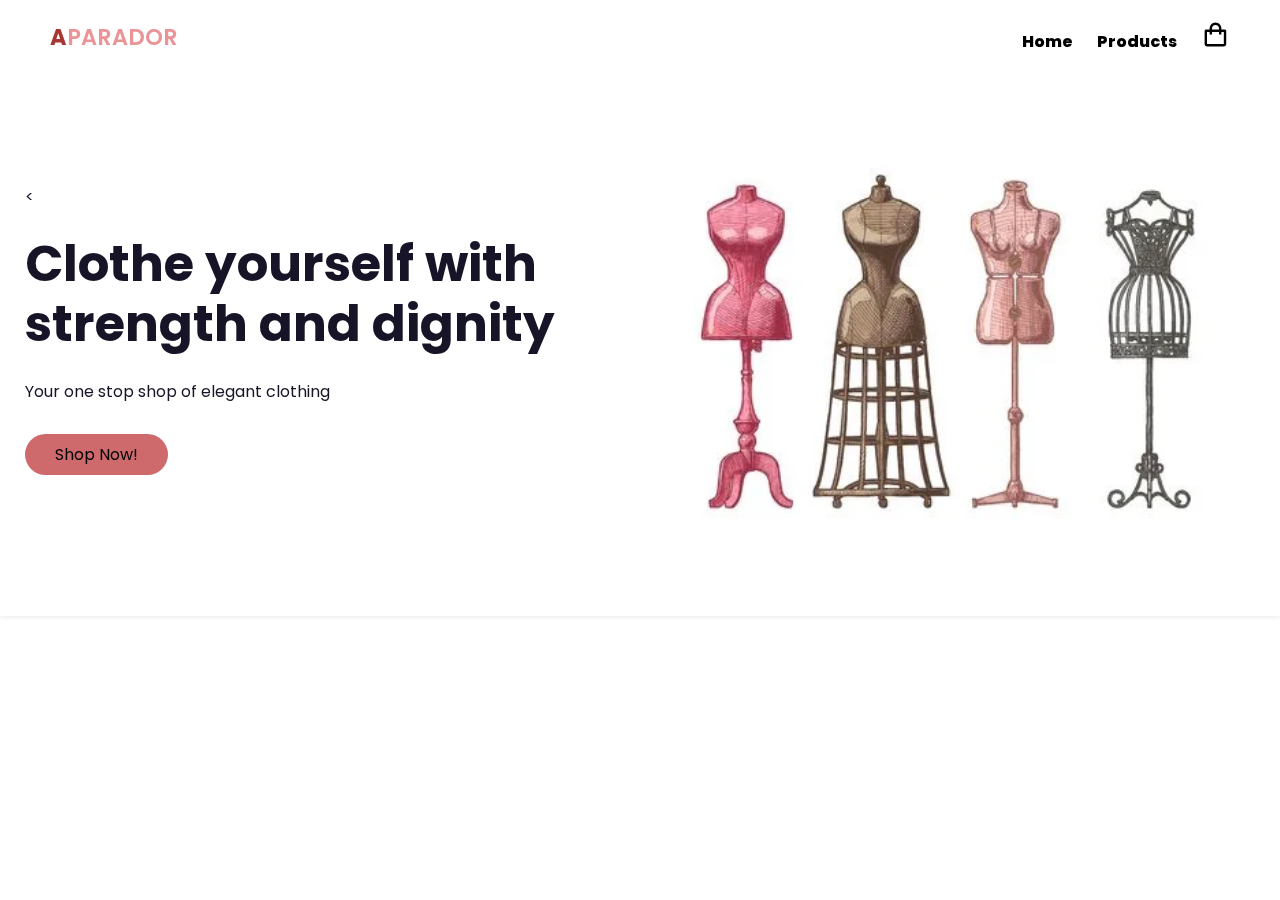
<file: index.html>
<!DOCTYPE html>
<html lang="en">

<head>
    <meta charset="UTF-8">
    <meta http-equiv="X-UA-Compatible" content="IE=edge">
    <meta name="viewport" content="width=device-width, initial-scale=1.0">
    <title>DRESSES | SHOP-</title>

    <!-- box icons  -->
    <link href='https://unpkg.com/boxicons@2.1.2/css/boxicons.min.css' rel='stylesheet'>
    <!-- styles  -->
    <link rel="stylesheet" href="assets/css/style.css">
</head>

<body>
    <!-- HEADER  -->
    <header>
        <!-- NAV  -->
        <div class="container">
				<div class="nav container">
					<a href="index.html" class="logo"><span>A</span>PARADOR</a> 
					<div class="navbar">
						<ul>
							<li><a href="index.html">Home</a></li>
							<li><a href="products.html">Products</a></li>
						</ul>
						<!-- CART ICON  -->
						<a href="products.html"><i class='bx bx-shopping-bag' id="cart-icon"></i></a>
					</div>
				</div>
				
				<div class="row">
					<div class="col-2">
						<<h1>Clothe yourself with <br> strength and dignity</h1> 
						<p> Your one stop shop of elegant clothing </p>
						
						<a href="products.html"class="btn"> Shop Now!</a> 
				
					</div>
					
					<div class="col-2">
						<img src="assets/img/bg1.webp">
					</div>
        </div>
    </header>

    <!-- link js  -->
    <script src="assets/js/main.js"></script>
</body>

</html>
</file>
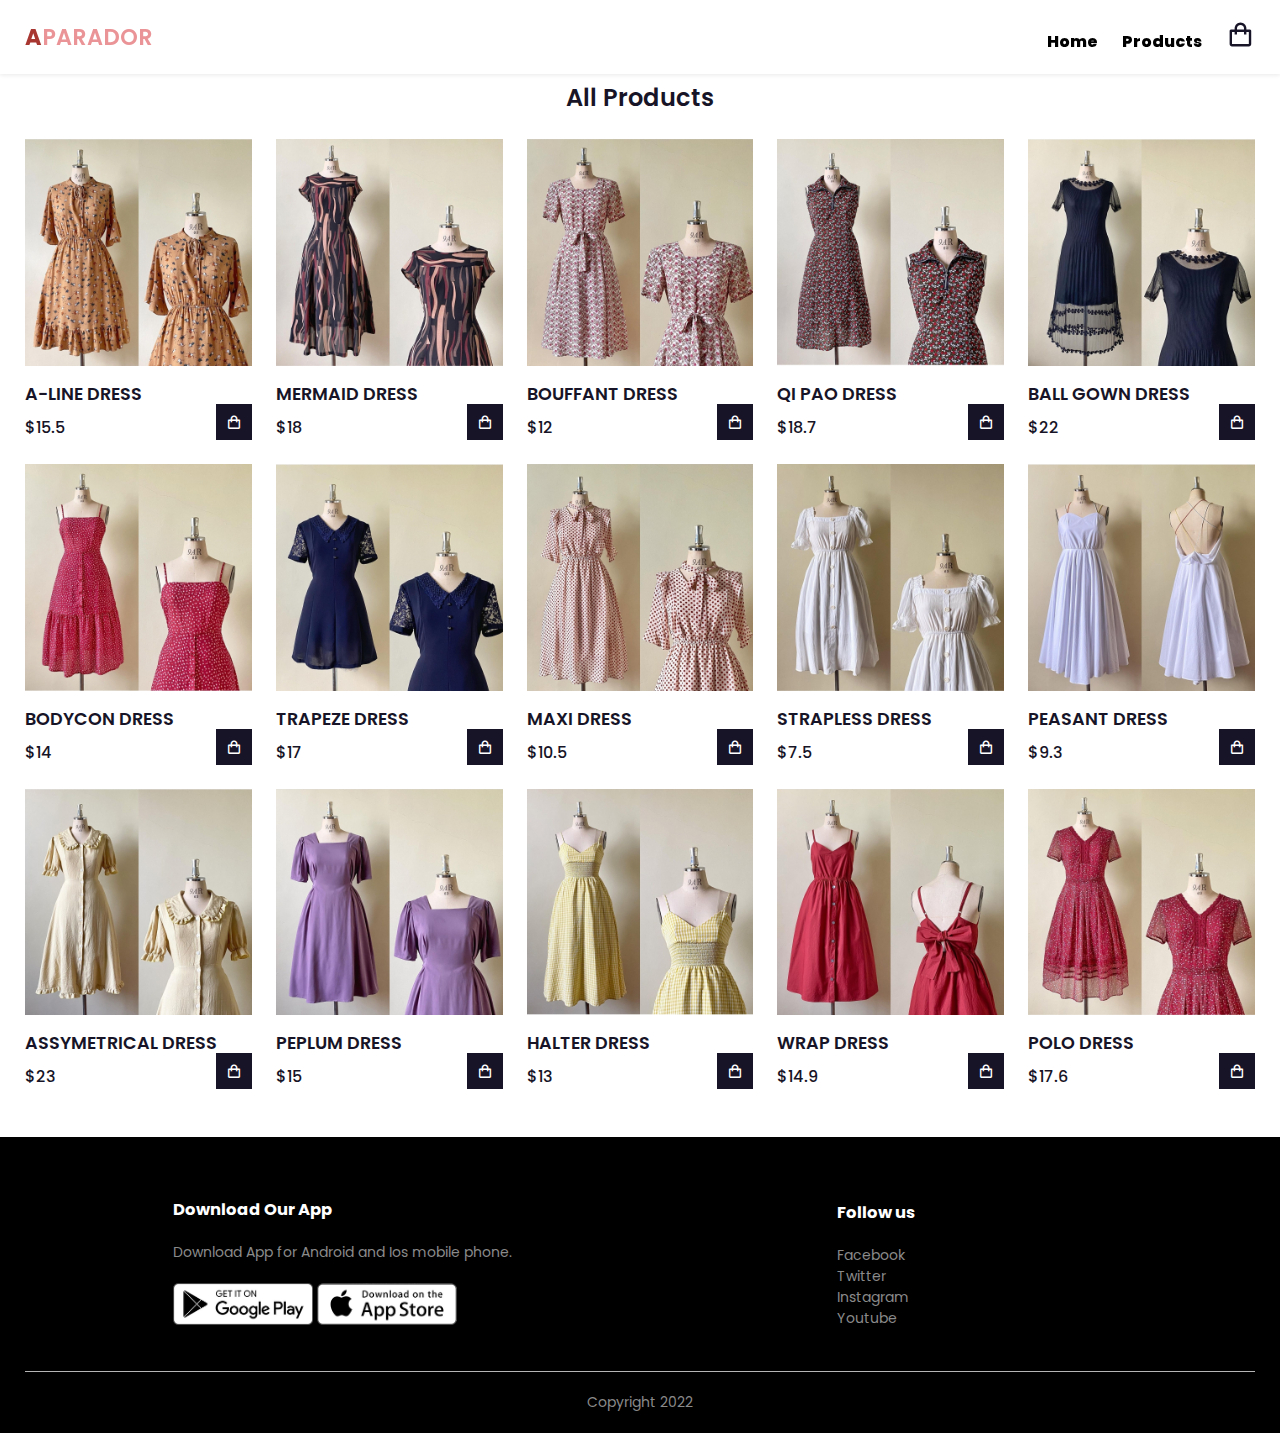
<file: products.html>
<!DOCTYPE html>
<html lang="en">

<head>
    <meta charset="UTF-8">
    <meta http-equiv="X-UA-Compatible" content="IE=edge">
    <meta name="viewport" content="width=device-width, initial-scale=1.0">
    <title>DRESSES | SHOP-</title>

    <!-- box icons  -->
    <link href='https://unpkg.com/boxicons@2.1.2/css/boxicons.min.css' rel='stylesheet'>
    <!-- styles  -->
    <link rel="stylesheet" href="assets/css/style.css">
</head>

<body>
    <!-- HEADER  -->
    <header>
        <!-- NAV  -->
        <div class="nav container">
            <a href="index.html" class="logo"><span>A</span>PARADOR</a>
			
			<div class="navbar">
			<ul>
				<li><a href="index.html">Home</a></li>
				<li><a href="products.html">Products</a></li>
			</ul>
            <!-- CART ICON  -->
            <i class='bx bx-shopping-bag' id="cart-icon"></i>
			</div>
            <!-- CART  -->
            <div class="cart">
                <h2 class="cart-title">Shopping Cart</h2>

                <!-- CONTENT  -->
                <div class="cart-content">


                </div>

                <!-- TOTAL   -->
                <div class="total">
                    <div class="total-title">Total</div>
                    <div class="total-price">$0</div>
                </div>
                <!-- BUY BUTTON  -->
                <button type="button" class="btn-buy">Place Order</button>
                <!-- CART CLOSE  -->
                <i class='bx bx-x' id="cart-close"></i>
            </div>
        </div>
    </header>


    <!-- SHOP SECTION  -->
    <section class="shop container">
        <h2 class="section-title">All Products</h2>

        <!-- CONTENT  -->
        <div class="shop-content">
            <!-- BOX 1 -->
            <div class="product-box">
                <img src="assets/img/product1.jpg" alt="" class="product-img">
                <h2 class="product-title">A-line Dress</h2>
                <span class="product-price">$15.5</span>
                <i class='bx bx-shopping-bag add-cart'></i>
            </div>
            <!-- BOX 2 -->
            <div class="product-box">
                <img src="assets/img/product2.jpg" alt="" class="product-img">
                <h2 class="product-title">Mermaid Dress</h2>
                <span class="product-price">$18</span>
                <i class='bx bx-shopping-bag add-cart'></i>
            </div>
            <!-- BOX 3 -->
            <div class="product-box">
                <img src="assets/img/product3.jpg" alt="" class="product-img">
                <h2 class="product-title">Bouffant Dress</h2>
                <span class="product-price">$12</span>
                <i class='bx bx-shopping-bag add-cart'></i>
            </div>
            <!-- BOX 4 -->
            <div class="product-box">
                <img src="assets/img/product4.jpg" alt="" class="product-img">
                <h2 class="product-title">Qi Pao Dress</h2>
                <span class="product-price">$18.7</span>
                <i class='bx bx-shopping-bag add-cart'></i>
            </div>
            <!-- BOX 5 -->
            <div class="product-box">
                <img src="assets/img/product5.jpg" alt="" class="product-img">
                <h2 class="product-title">Ball Gown Dress</h2>
                <span class="product-price">$22</span>
                <i class='bx bx-shopping-bag add-cart'></i>
            </div>
            <!-- BOX 6 -->
            <div class="product-box">
                <img src="assets/img/product6.jpg" alt="" class="product-img">
                <h2 class="product-title">Bodycon Dress</h2>
                <span class="product-price">$14</span>
                <i class='bx bx-shopping-bag add-cart'></i>
            </div>
            <!-- BOX 7 -->
            <div class="product-box">
                <img src="assets/img/product7.jpg" alt="" class="product-img">
                <h2 class="product-title">Trapeze Dress</h2>
                <span class="product-price">$17</span>
                <i class='bx bx-shopping-bag add-cart'></i>
            </div>
            <!-- BOX 8 -->
            <div class="product-box">
                <img src="assets/img/product8.jpg" alt="" class="product-img">
                <h2 class="product-title">Maxi Dress</h2>
                <span class="product-price">$10.5</span>
                <i class='bx bx-shopping-bag add-cart'></i>
            </div>
			
			<!-- BOX 9 -->
            <div class="product-box">
                <img src="assets/img/product9.jpg" alt="" class="product-img">
                <h2 class="product-title">Strapless Dress</h2>
                <span class="product-price">$7.5</span>
                <i class='bx bx-shopping-bag add-cart'></i>
            </div>
            <!-- BOX 10 -->
            <div class="product-box">
                <img src="assets/img/product10.jpg" alt="" class="product-img">
                <h2 class="product-title">Peasant Dress</h2>
                <span class="product-price">$9.3</span>
                <i class='bx bx-shopping-bag add-cart'></i>
            </div>
            <!-- BOX 11 -->
            <div class="product-box">
                <img src="assets/img/product11.jpg" alt="" class="product-img">
                <h2 class="product-title">Assymetrical Dress</h2>
                <span class="product-price">$23</span>
                <i class='bx bx-shopping-bag add-cart'></i>
            </div>
            <!-- BOX 12 -->
            <div class="product-box">
                <img src="assets/img/product12.jpg" alt="" class="product-img">
                <h2 class="product-title">Peplum Dress</h2>
                <span class="product-price">$15</span>
                <i class='bx bx-shopping-bag add-cart'></i>
            </div>
            <!-- BOX 13 -->
            <div class="product-box">
                <img src="assets/img/product13.jpg" alt="" class="product-img">
                <h2 class="product-title">Halter Dress</h2>
                <span class="product-price">$13</span>
                <i class='bx bx-shopping-bag add-cart'></i>
            </div>
            <!-- BOX 14 -->
            <div class="product-box">
                <img src="assets/img/product14.jpg" alt="" class="product-img">
                <h2 class="product-title">Wrap Dress</h2>
                <span class="product-price">$14.9</span>
                <i class='bx bx-shopping-bag add-cart'></i>
            </div>
            <!-- BOX 15 -->
            <div class="product-box">
                <img src="assets/img/product15.jpg" alt="" class="product-img">
                <h2 class="product-title">Polo Dress</h2>
                <span class="product-price">$17.6</span>
                <i class='bx bx-shopping-bag add-cart'></i>
            </div>
           
        </div>
    </section>
 <!---------- Footer ----------->	

	<div class="footer">
		<div class="container">
			<div class="row">
				<div class="footer-col-1">
					<h3>Download Our App</h3> 
					<p> Download App for Android and Ios mobile phone.</p>
					<div class="app-logo">
						<img src="assets/img/play-store.png">
						<img src="assets/img/app-store.png">
					</div>
					
				</div> 
				
				<div class="footer-col-2">
					<h3>Follow us</h3>
					<ul>
						<li> Facebook</li>
						<li> Twitter</li>
						<li> Instagram</li>
						<li> Youtube</li>
					</ul>
				</div> 
			</div>
			<hr>
			<p class="copyright">Copyright 2022</p>
		</div>
	</div>
	
    <!-- link js  -->
    <script src="assets/js/main.js"></script>
</body>

</html>
</file>
<file: assets/css/style.css>
/* Google Fonts  */
@import url('https://fonts.googleapis.com/css2?family=Poppins:wght@400;500;600;700&display=swap');

/* Globals  */
*{
    font-family: 'Poppins', sans-serif;
    margin: 0;
    padding: 0;
    box-sizing: border-box;
    list-style: none;
    text-decoration: none;
    scroll-behavior: smooth;
    scroll-padding: 2rem;
}
/* Variables  */
:root{
    --main-color: #fd4646;
    --sec-color: #4946fd;
    --text-color: #171427;
    --bg-color: #fff;
}
::selection{
    color: var(--text-color);
    background-color: var(--main-color);
}
.container{
    max-width: 1068px;
    margin: auto;
    width: 100%;
}
section{
    padding: 4rem 0 3rem;
}
body{
    color: var(--text-color);
}
img{
    width: 100%;
}

/* =======================================  */
/* HEADER  */
header{
    position: fixed;
    top: 0;
    left: 0;
    width: 100%;
    background-color: var(--bg-color);
    box-shadow: 0 1px 4px hsl(0 4% 15% / 10%);
    z-index: 100;
	background: #ffffff;
}
.nav {
    display: flex;
    align-items: center;
    justify-content: space-between;
    padding: 20px 0;
	
}
.navbar ul{
	display: inline-block;
	list-style-type: none;
	text-align: right;
}

.navbar ul li{
	display: inline-block;
	margin-right: 20px;
}
.navbar a{
	text-decoration: none;
	color: #000;
	font-size: 1rem;
	font-weight: 800;
}
.logo{
    font-size: 1.4rem;
    font-weight: 600;
    color: #EB9497;
    text-transform: uppercase;
}
.logo span{
    color: #A83732;
    font-weight: 700;
}
#cart-icon{
    font-size: 1.8rem;
    cursor: pointer;
	
}

/* CART  */
.cart{
    position: fixed;
    top: 0;
    right: 0;
    right: -100%; 
    width: 360px;
    height: 100vh;
    overflow-y: auto;
    overflow-x: hidden;
    padding: 20px;
    background-color: #EB9497;
    box-shadow: -2px solid 4px hsl(0 4% 15% / 10%);
    border: 1px solid var(--main-color);
    transition: 1.5s;
}
.cart.active{
    right: 0;
    transition: .5s;
}
.cart-title{
    text-align: center;
    font-size: 1.5rem;
    font-weight: 600;
    margin-top: 2rem;
}
.cart-box{
    display: grid;
    grid-template-columns: 32% 50% 18%;
    align-items: center;
    gap: 1rem;
    margin-top: 1rem;
}
.cart-img{
    width: 100px;
    height: 100px;
    object-fit: contain;
    padding: 10px;
}
.detail-box{
    display: grid;
    row-gap: .5rem;
}
.cart-product-title{
    font-size: 1rem;
    text-transform: uppercase;
}
.cart-price{
    font-weight: 500;
}
.cart-quantity{
    border: 1px solid var(--text-color);
    outline-color: var(--main-color);
    width: 2.4rem;
    text-align: center;
    font-size: 1rem;
}
.cart-remove{
    font-size: 24px;
    color: var(--main-color);
    cursor: pointer;
}
.total{
    display: flex;
    justify-content: flex-end;
    margin-top: 1.5rem;
    border-top: 1px solid var(--text-color);
}
.total-title{
    font-size: 1rem;
    font-weight: 600;
}
.total-price{
    margin-left: .5rem;
}
.btn-buy{
    display: flex;
    margin: 1.5rem auto 0 auto;
    padding: 12px 20px;
    border: none;
    background-color: #A83732;
    color: var(--bg-color);
    font-size: 1rem;
    font-weight: 500;
    cursor: pointer;
}
.btn-buy:hover{
    background-color: #B54945;
}
#cart-close{
    position: absolute;
    top: 1rem;
    right: .8rem;
    font-size: 2rem;
    color: var(--text-color);
    cursor: pointer;
}

/* SHOP SECTION  */
.shop{
    margin-top: 2rem;
}
.section-title{
    font-style: 1.5rem;
    font-weight: 600;
    text-align: center;
    margin-bottom: 1.5rem;
	padding-top:1rem;
}
.shop-content{
    display: grid;
    grid-template-columns: repeat(auto-fit, minmax(220px, auto));
    gap: 1.5rem;
}
.product-box{
    position: relative;
}
.product-box:hover{
    padding: 10px;
    border: 1px solid var(--text-color);
    transition: .4s;
	color: #C75F5F;
}
.product-img{
    width: 100%;
    aspect-ratio: 1/1;
    object-fit: cover;
    margin-bottom: .5rem;
}
.product-title{
    font-size: 1.1rem;
    font-weight: 600;
    text-transform: uppercase;
    margin-bottom: .5rem;
}
.product-price{
    font-weight: 500;
}
.add-cart{
    position: absolute;
    bottom: 0;
    right: 0;
    background-color: var(--text-color);
    color: var(--bg-color);
    padding: 10px;
    cursor: pointer;
}
.add-cart:hover{
    background-color: #A83732;
}

/*---------- Footer -----------*/

.footer{
	background: #000;
	color:#8a8a8a;
	font-size: 14px;
	padding: 60px 0 20px;
}
.footer p{
	color: #8a8a8a;
}
.footer h3{
	color: #fff;
	margin-bottom: 20px;
}
.footer-col-1,.footer-col-2{
	min-width: 250px;
	margin-bottom: 20px;
}
.footer-col-1{
	flex-basis: 30%;
}

.footer-col-2{
	flex-basis: 12%; 
	margin-right: 20px;
	
}
ul{
	list-style-type: none;
}
.app-logo{
	margin-top: 20px;
}
.app-logo img{
	width: 140px;
}
.footer hr{
	border: none;
	background: #b5b5b5;
	height: 1px;
	margin: 20px 0;
}
.copyright{
	text-align: center;
}

.menu-icon{
	width: 28px;
	margin-left: 20px;
	display: none;
}


/* ================ RESPONSIVE & BREAKPOINTS ============= */
@media (max-width: 1080px){
    .nav{
        padding: 15px;
    }
    .container{
        width: 90%;
        margin: 0 auto;
    }
    section{
        padding: 3rem 0 2rem;
    }
    .shop{
        margin-top: 2rem;
    }
}
	

/* For Medium Devices */
@media (max-width: 400px){
    .nav{
        padding: 11px;
    }
    .logo{
        font-size: 1rem;
    }
    .cart{
        width: 320px;
    }
	.row{
		text-align: center;
	}
	
	.col-1,	.col-2{
		flex-basis: 100%;
	}
}

/* For Small Devices */
@media (max-width: 360px){
    .shop{
        margin-top: 1rem;
    }
    .cart{
        width: 280px;
    }
}
/* Homepage Css */
.container{
	max-width: 1300px;
	margin: auto;
	padding-left: 25px;
	padding-right: 25px;
}

.row{
	display: flex;
	align-items: center;
	flex-wrap: wrap;
	justify-content: space-around;
	
}

.col-2{
	flex-basis: 50%;
	min-width: 300px;
}

.col-2 img{
	max-width:100%;
	padding: 50px 0;
}

.col-2 h1{
	font-size: 50px;
	line-height: 60px;
	margin:25px 0;
}

.btn{
	display: inline-block;
	background: #CE696C;
	color: #000;
	padding: 8px 30px;
	margin: 30px 0;
	border-radius: 30px;
	transition: background 0.5s;
}
.btn:hover{
	background: #F9A2A5;
}
</file>
